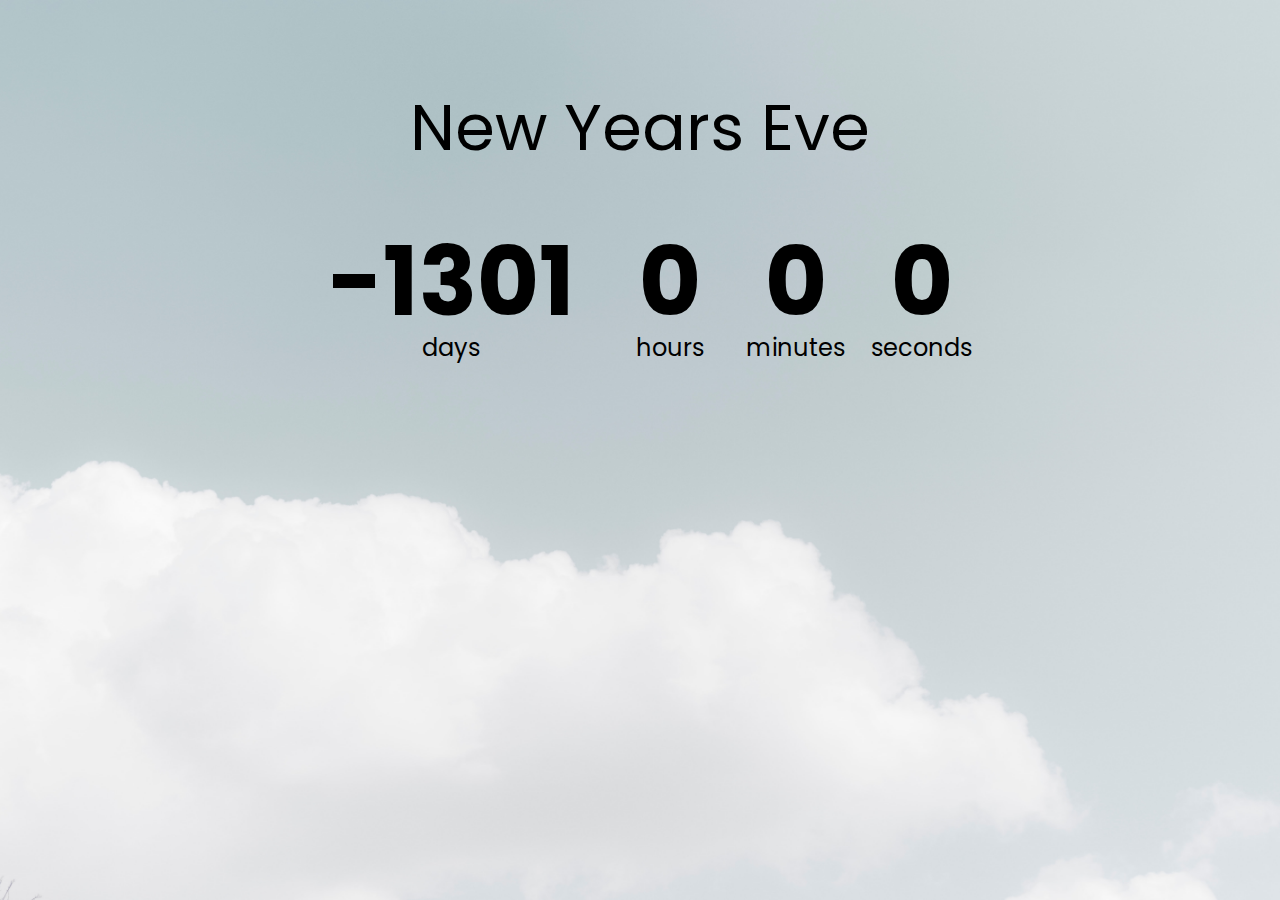
<file: countdown-timer/index.html>
<!DOCTYPE html>
<html lang="en">
<head>
    <meta charset="UTF-8">
    <meta http-equiv="X-UA-Compatible" content="IE=edge">
    <meta name="viewport" content="width=device-width, initial-scale=1.0">
    <title>Countdown Timer</title>
    <link rel="stylesheet" href="styles.css">
</head>
<body>
    <h1>New Years Eve</h1>

    <div class="countdown-container">
        <div class="countdown-el days-c">
            <p class="big-text" id="days">0</p>
            <span>days</span>
        </div>
        <div class="countdown-el hours-c">
            <p class="big-text" id="hours">0</p>
            <span>hours</span>
        </div>
        <div class="countdown-el minutes-c">
            <p class="big-text" id="minutes">0</p>
            <span>minutes</span>
        </div>
        <div class="countdown-el seconds-c">
            <p class="big-text" id="seconds">0</p>
            <span>seconds</span>
        </div>
    </div>
    <script src="script.js"></script>
</body>
</html>
</file>
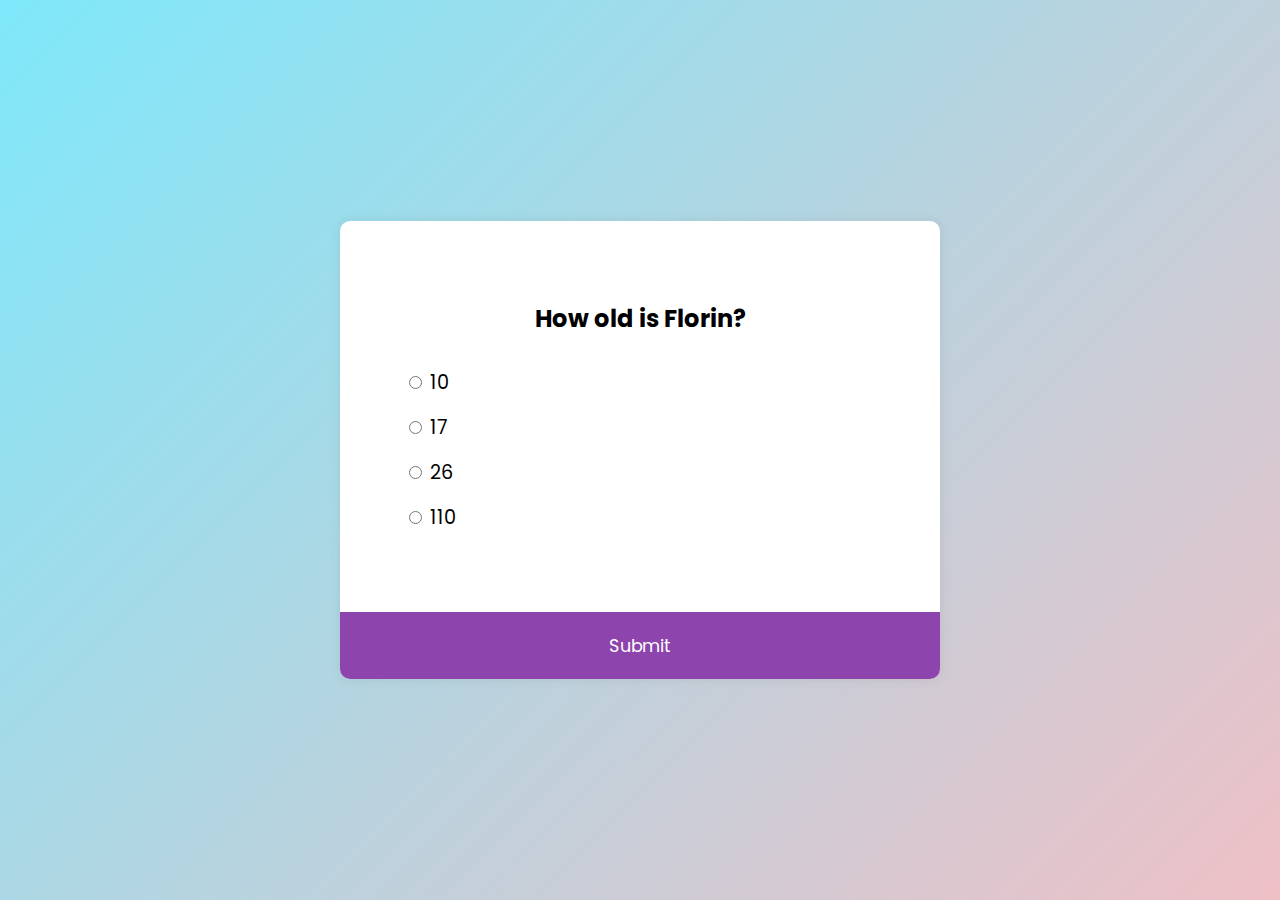
<file: quiz-app/index.html>
<!DOCTYPE html>
<html lang="en">

<head>
    <meta charset="UTF-8">
    <meta http-equiv="X-UA-Compatible" content="IE=edge">
    <meta name="viewport" content="width=device-width, initial-scale=1.0">
    <title>Quiz App</title>
    <link rel="stylesheet" href="styles.css">
</head>

<body>
    <div class="quiz-container" id="quiz">
        <div class="quiz-header">
            <h2 id="question">Question text</h2>
            <ul>
                <li>
                    <input type="radio" id="a" name="answer" class="answer">
                    <label id="a_text" for="a">Question</label>
                </li>
                <li>
                    <input type="radio" id="b" name="answer" class="answer">
                    <label id="b_text" for="b">Question</label>
                </li>
                <li>
                    <input type="radio" id="c" name="answer" class="answer">
                    <label id="c_text" for="c">Question</label>
                </li>
                <li>
                    <input type="radio" id="d" name="answer" class="answer">
                    <label id="d_text" for="d">Question</label>
                </li>
            </ul>
        </div>
        <button id="submit">Submit</button>

    </div>

    <script src="script.js"></script>
</body>

</html>
</file>
<file: countdown-timer/styles.css>
@import url('https://fonts.googleapis.com/css2?family=Poppins:wght@200;400;600&display=swap');

* {
    box-sizing: border-box;
}

body {
    background-image: url(sky.jpg);
    min-height: 100vh;
    background-size: cover;
    background-position: center center;
    display: flex;
    flex-direction: column;
    align-items: center;
    font-family: "Poppins", sans-serif;
    margin:0;
}

h1 {
    font-weight: normal;
    font-size: 4rem;
    margin-top: 5rem;
}

.countdown-container {
    display: flex;
    flex-wrap: wrap;
    justify-content:center;
    margin: 1rem 2rem;
}


.big-text {
    font-weight: bold;
    font-size: 6rem;
    line-height: 1;
    margin: 0 2rem;
}

.countdown-el {
    text-align: center;
}
.countdown-el span {
    font-size: 1.5rem;
}
</file>
<file: quiz-app/styles.css>
@import url('https://fonts.googleapis.com/css2?family=Poppins:wght@200;400;600&display=swap');

* {
    box-sizing: border-box;
}

body {
    background-color: #eec0c6;
    background-image: linear-gradient(315deg, #eec0c6 0%, #7ee8fa 100%);
    font-family: "Poppins", sans-serif;
    display: flex;
    align-items: center;
    justify-content: center;
    margin:0;
    min-height: 100vh;
}

.quiz-container {
    background-color: #fff;
    width: 600px;
    border-radius: 10px;
    box-shadow: 0 0 10px 2px rgba(100, 100, 100, 0.1);
    overflow: hidden;
    max-width: 100%;
}

.quiz-header {
    padding: 4rem;
}

h2 {
    padding: 1rem;
    text-align: center;
    margin: 0;
}

ul li {
    font-size: 1.2rem;
    margin: 1rem 0;
}

ul li label {
    cursor: pointer;
}

ul {
    list-style-type: none;
    padding: 0;
}

button {
    background-color: #8e44ad;
    border: none;
    color: white;
    cursor: pointer;
    font-family: inherit;
    display: block;
    font-size: 1.1rem;
    width: 100%;
    padding: 1.3rem;
}
button:hover {
    background-color: #732d91;
}
button:focus {
    background-color: #5e3370;
    outline: none;
}
</file>
